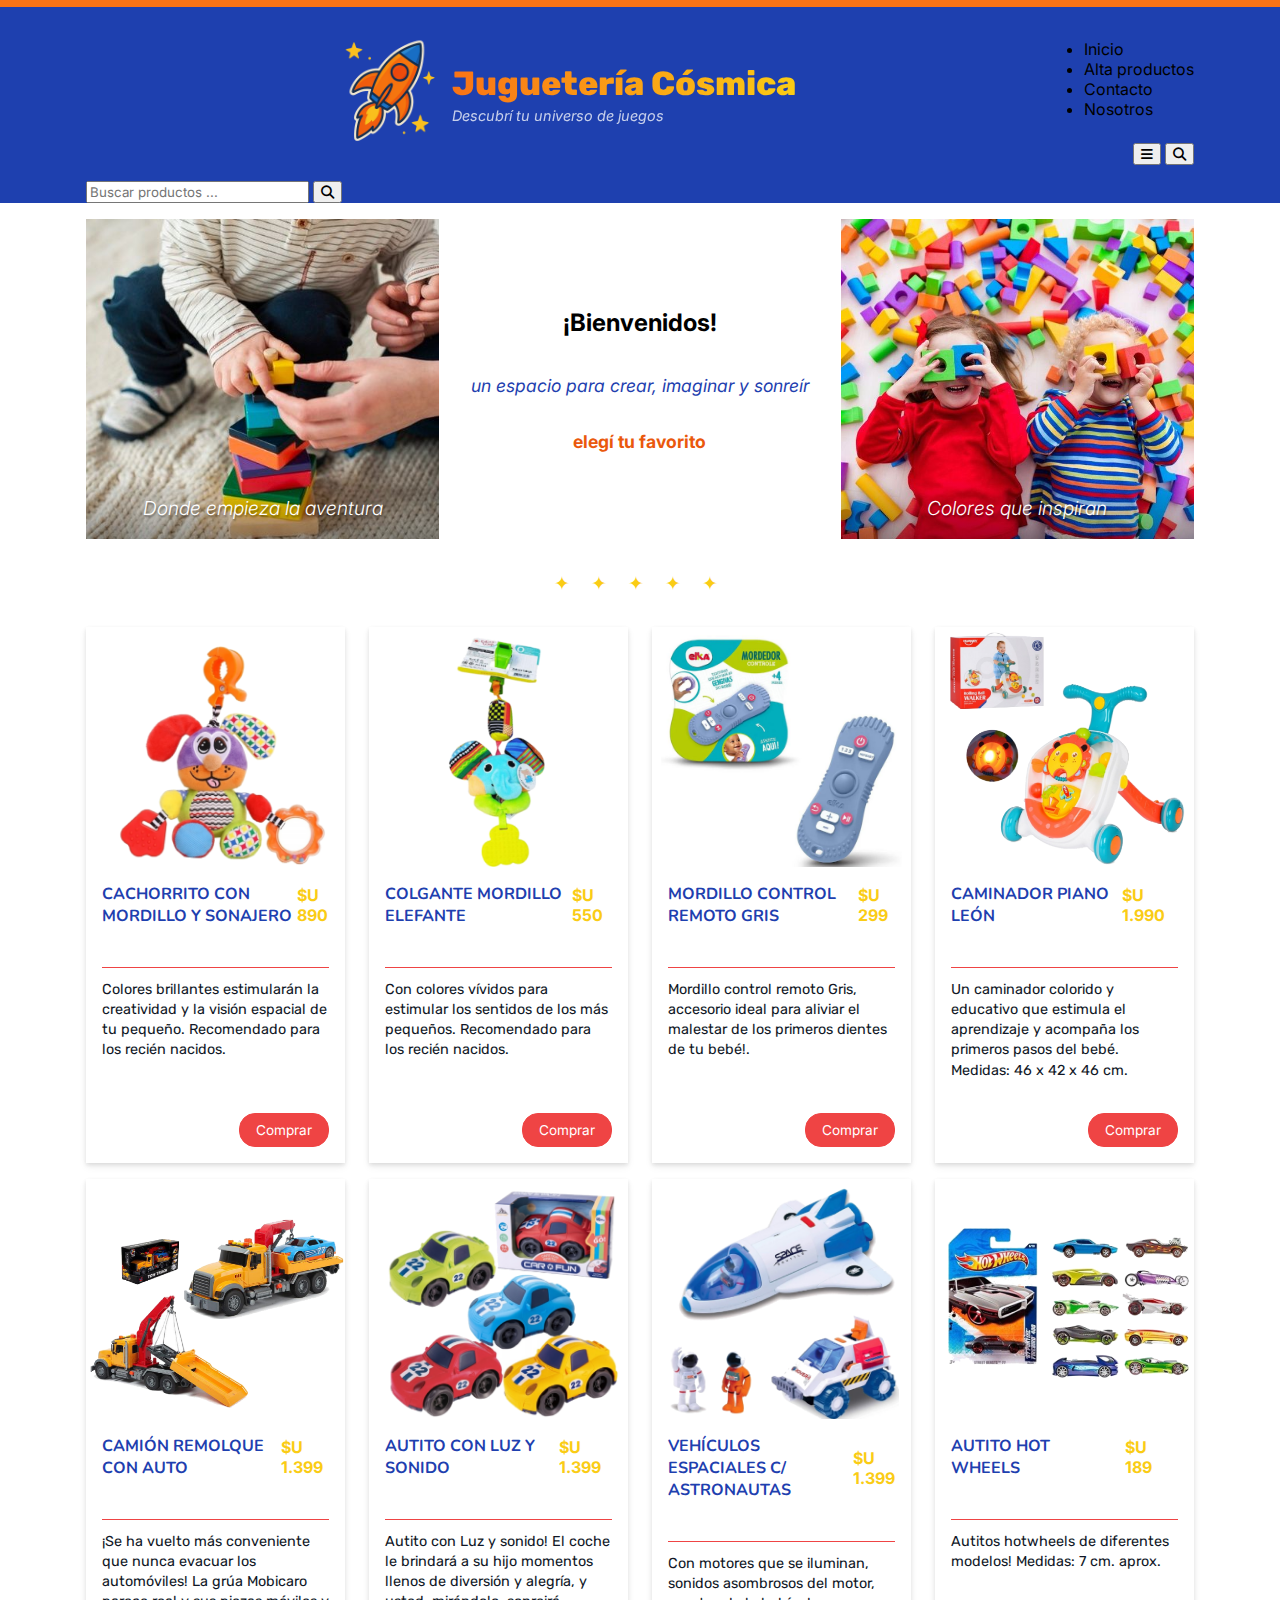
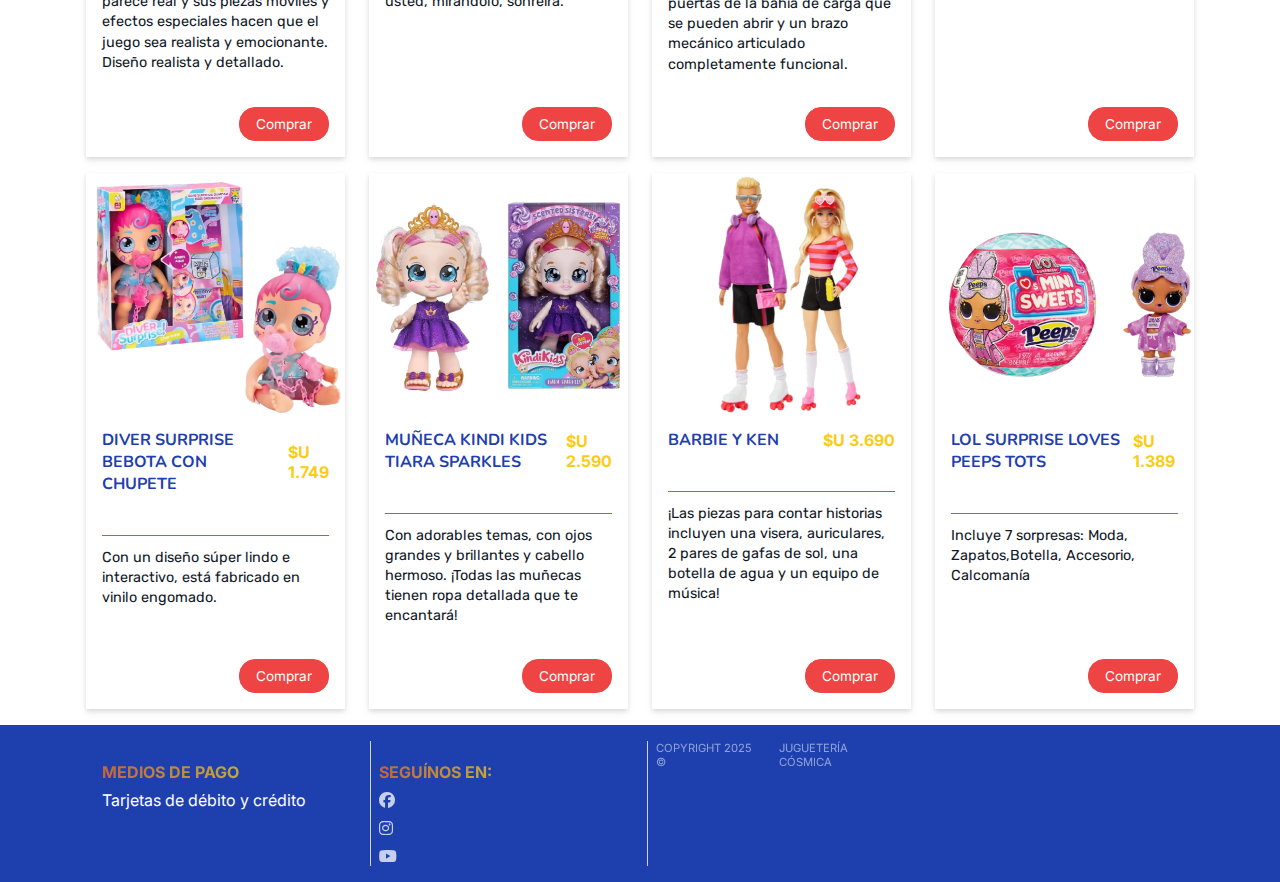
<file: index.html>
<!DOCTYPE html>
<html lang="es">

<head>
    <meta charset="UTF-8">
    <meta name="viewport" content="width=device-width, initial-scale=1.0">
    <title>Juguetería Cósmica</title>
    <link rel="stylesheet" href="./sass/main.css">
    <link rel="stylesheet" href="https://cdnjs.cloudflare.com/ajax/libs/font-awesome/6.7.2/css/all.min.css">
</head>

<body>
    <div class="site-wrapper">

        <header class="header">
            <div class="container header__container">

                <!-- IZQUIERDA: Logo + texto -->
                <div class="header__left">
                    <div class="header__logo">
                        <a href="index.html" class="header__logo-link">
                            <img src="./images/logo.png" alt="Logo Juguetería Cósmica">
                        </a>
                        <div class="header__text">
                            <h1 class="header__title">Juguetería Cósmica</h1>
                            <span class="header__slogan">Descubrí tu universo de juegos</span>
                        </div>
                    </div>
                </div>


                <!-- DERECHA: navbar + menu hamburguesa + lupa -->
                <div class="header__right">
                    <nav class="header__navbar">
                        <ul class="header__navbar-list">
                            <li class="header__navbar-item"><a href="index.html" class="header__navbar-link">Inicio</a>
                            </li>
                            <li class="header__navbar-item"><a href="./pages/upload.html"
                                    class="header__navbar-link">Alta
                                    productos</a>
                            </li>
                            <li class="header__navbar-item"><a href="./pages/contact.html"
                                    class="header__navbar-link">Contacto</a></li>
                            <li class="header__navbar-item"><a href="./pages/about.html"
                                    class="header__navbar-link">Nosotros</a></li>
                        </ul>
                    </nav>
                    <div class="header__actions">
                        <button class="header__icon header__menu" onclick="handleMenu()">
                            <i class="fa-solid fa-bars"></i>
                        </button>
                        <button class="header__icon header__search-button">
                            <i class="fa-solid fa-magnifying-glass"></i>
                        </button>
                    </div>
                </div>
            </div>

            <div class="search container" id="searchWrapper">
                <form class="search__form">
                    <input type="text" class="search__input" placeholder="Buscar productos ...">
                    <button type="submit" class="search__button">
                        <i class="fa-solid fa-magnifying-glass"></i>
                    </button>
                </form>
            </div>
        </header>


        <aside id="mobile_menu" class="menu__container">
            <h2 class="menu__title">Menú</h2>
            <nav class="menu__navigation">
                <ul class="menu__list">
                    <li class="menu__item"><a href="index.html">Inicio</a></li>
                    <li class="menu__item"><a href="./pages/upload.html">Alta productos</a></li>
                    <li class="menu__item"><a href="./pages/contact.html">Contacto</a></li>
                    <li class="menu__item"><a href="./pages/about.html">Nosotros</a></li>
                </ul>
            </nav>
        </aside>

        <main class="main">
            <div class="container main__container">


                <section class="grid mb-8 banner-cards">

                    <!-- Banner - Card izquierda -->
                    <div class="col-12 col-sm-6 col-md-4 banner-card">
                        <div class="banner-card__image">
                            <img src="images/banner-1.jpg" alt="" class="banner-card__img">
                            <div class="banner-card__overlay">
                                <p>Donde empieza la aventura</p>
                            </div>
                        </div>
                    </div>

                    <!-- Banner - Texto central -->
                    <div class="col-12 col-sm-6 col-md-4 banner-card banner-card--center">
                        <h2 class="subtitle">¡Bienvenidos!</h2>
                        <p class="banner-card__intro">Un espacio para crear, imaginar y sonreír</p>
                        <p class="banner-card__select ">Elegí tu favorito</p>
                    </div>

                    <!-- Banner - Imagen derecha -->
                    <div class="col-12 col-sm-6 col-md-4 banner-card banner-card--right hide-below-md ">
                        <div class="banner-card__image">
                            <img src="images/banner-2.jpg" alt="" class="banner-card__img">
                            <div class="banner-card__overlay">
                                <p>Colores que inspiran</p>
                            </div>
                        </div>
                    </div>

                </section>

                <div class="star-line">✦ ✦ ✦ ✦ ✦</div>

                <!-- GRID DE PRODUCTOS -->
                <section class="main__grid grid" aria-label="Listado de productos">
                    <article class="card col-12 col-xs-12 col-sm-6 col-lg-4 col-xl-3">
                        <div class="card__image-container">
                            <img src="./images/primeros-juguetes-1.png" alt="Cachorrito con mordillo y sonajero"
                                class="card__image">
                        </div>

                        <div class="card__content">
                            <div class="card__header">
                                <h3 class="card__title">Cachorrito con mordillo y sonajero</h3>
                                <span class="card__price">$U 890</span>
                            </div>
                            <hr class="card__divider">
                            <p class="card__text">Colores brillantes estimularán la creatividad y la visión espacial de
                                tu pequeño.
                                Recomendado para los recién nacidos.</p>
                        </div>
                        <div class="card__footer">
                            <a href="#" class="btn btn__card">Comprar</a>
                        </div>
                    </article>

                    <article class="card col-12 col-xs-12 col-sm-6 col-lg-4 col-xl-3">
                        <div class="card__image-container">
                            <img src="./images/primeros-juguetes-2.png" alt="colgante mordillo elefante"
                                class="card__image">
                        </div>

                        <div class="card__content">
                            <div class="card__header">
                                <h3 class="card__title">Colgante mordillo Elefante</h3>
                                <span class="card__price">$U 550</span>
                            </div>
                            <hr class="card__divider">
                            <p class="card__text">Con colores vívidos para estimular los sentidos de los más pequeños.
                                Recomendado para los recién nacidos.</p>
                        </div>
                        <div class="card__footer">
                            <a href="#" class="btn btn__card">Comprar</a>
                        </div>
                    </article>


                    <article class="card col-12 col-xs-12 col-sm-6 col-lg-4 col-xl-3">
                        <div class="card__image-container">
                            <img src="./images/primeros-juguetes-3.png" alt="Mordillo control remoto Gris"
                                class="card__image">
                        </div>

                        <div class="card__content">
                            <div class="card__header">
                                <h3 class="card__title">Mordillo control remoto Gris</h3>
                                <span class="card__price">$U 299</span>
                            </div>
                            <hr class="card__divider">
                            <p class="card__text">Mordillo control remoto Gris, accesorio ideal para aliviar el malestar
                                de los primeros dientes de tu bebé!.</p>
                        </div>
                        <div class="card__footer">
                            <a href="#" class="btn btn__card">Comprar</a>
                        </div>
                    </article>

                    <article class="card col-12 col-xs-12 col-sm-6 col-lg-4 col-xl-3">
                        <div class="card__image-container">
                            <img src="./images/primeros-juguetes-4.png" alt="Caminador Piano León" class="card__image">
                        </div>

                        <div class="card__content">
                            <div class="card__header">
                                <h3 class="card__title">Caminador Piano León</h3>
                                <span class="card__price">$U 1.990</span>
                            </div>
                            <hr class="card__divider">
                            <p class="card__text">Un caminador colorido y educativo que estimula el aprendizaje y
                                acompaña los primeros pasos del bebé.
                                Medidas: 46 x 42 x 46 cm.</p>
                        </div>
                        <div class="card__footer">
                            <a href="#" class="btn btn__card">Comprar</a>
                        </div>
                    </article>

                    <article class="card col-12 col-xs-12 col-sm-6 col-lg-4 col-xl-3">
                        <div class="card__image-container">
                            <img src="./images/juguetes-vehiculos-1.png" alt="Camión Remolque con Auto"
                                class="card__image">
                        </div>

                        <div class="card__content">
                            <div class="card__header">
                                <h3 class="card__title">Camión Remolque con Auto</h3>
                                <span class="card__price">$U 1.399</span>
                            </div>
                            <hr class="card__divider">
                            <p class="card__text">¡Se ha vuelto más conveniente que nunca evacuar los automóviles! La
                                grúa Mobicaro parece real y sus piezas móviles y efectos especiales hacen que el juego
                                sea realista y emocionante.
                                Diseño realista y detallado.</p>
                        </div>
                        <div class="card__footer">
                            <a href="#" class="btn btn__card">Comprar</a>
                        </div>
                    </article>

                    <article class="card col-12 col-xs-12 col-sm-6 col-lg-4 col-xl-3">
                        <div class="card__image-container">
                            <img src="./images/juguetes-vehiculos-2.png" alt="Autito con Luz y sonido"
                                class="card__image">
                        </div>

                        <div class="card__content">
                            <div class="card__header">
                                <h3 class="card__title">Autito con Luz y sonido</h3>
                                <span class="card__price">$U 1.399</span>
                            </div>
                            <hr class="card__divider">
                            <p class="card__text">Autito con Luz y sonido! El coche le brindará a su hijo momentos
                                llenos de diversión y alegría, y usted, mirándolo, sonreirá. </p>
                        </div>
                        <div class="card__footer">
                            <a href="#" class="btn btn__card">Comprar</a>
                        </div>
                    </article>

                    <article class="card col-12 col-xs-12 col-sm-6 col-lg-4 col-xl-3">
                        <div class="card__image-container">
                            <img src="./images/juguetes-vehiculos-3.png" alt="Vehículos Espaciales c/ Astronautas"
                                class="card__image">
                        </div>

                        <div class="card__content">
                            <div class="card__header">
                                <h3 class="card__title">Vehículos Espaciales c/ Astronautas</h3>
                                <span class="card__price">$U 1.399</span>
                            </div>
                            <hr class="card__divider">
                            <p class="card__text"> Con motores que se iluminan, sonidos asombrosos del motor, puertas de
                                la bahía de carga que se pueden abrir y un brazo mecánico articulado completamente
                                funcional.</p>
                        </div>
                        <div class="card__footer">
                            <a href="#" class="btn btn__card">Comprar</a>
                        </div>
                    </article>

                    <article class="card col-12 col-xs-12 col-sm-6 col-lg-4 col-xl-3">
                        <div class="card__image-container">
                            <img src="./images/juguetes-vehiculos-4.png" alt="Autito Hot Wheels" class="card__image">
                        </div>

                        <div class="card__content">
                            <div class="card__header">
                                <h3 class="card__title">Autito Hot Wheels</h3>
                                <span class="card__price">$U 189</span>
                            </div>
                            <hr class="card__divider">
                            <p class="card__text"> Autitos hotwheels de diferentes modelos! Medidas: 7 cm. aprox. </p>
                        </div>
                        <div class="card__footer">
                            <a href="#" class="btn btn__card">Comprar</a>
                        </div>
                    </article>

                    <article class="card col-12 col-xs-12 col-sm-6 col-lg-4 col-xl-3">
                        <div class="card__image-container">
                            <img src="./images/juguetes-muñecas-accesorios-1.png"
                                alt="Diver Surprise Bebota con Chupete" class="card__image">
                        </div>

                        <div class="card__content">
                            <div class="card__header">
                                <h3 class="card__title">Diver Surprise Bebota con Chupete</h3>
                                <span class="card__price">$U 1.749</span>
                            </div>
                            <hr class="card__divider">
                            <p class="card__text">Con un diseño súper lindo e interactivo, está fabricado en vinilo
                                engomado. </p>
                        </div>
                        <div class="card__footer">
                            <a href="#" class="btn btn__card">Comprar</a>
                        </div>
                    </article>

                    <article class="card col-12 col-xs-12 col-sm-6 col-lg-4 col-xl-3">
                        <div class="card__image-container">
                            <img src="./images/juguetes-muñecas-accesorios-2.png" alt="Muñeca Kindi Kids Tiara Sparkles"
                                class="card__image">
                        </div>

                        <div class="card__content">
                            <div class="card__header">
                                <h3 class="card__title">Muñeca Kindi Kids Tiara Sparkles</h3>
                                <span class="card__price">$U 2.590</span>
                            </div>
                            <hr class="card__divider">
                            <p class="card__text">Con adorables temas, con ojos grandes y brillantes y cabello hermoso.
                                ¡Todas las muñecas tienen ropa detallada que te encantará! </p>
                        </div>
                        <div class="card__footer">
                            <a href="#" class="btn btn__card">Comprar</a>
                        </div>
                    </article>

                    <article class="card col-12 col-xs-12 col-sm-6 col-lg-4 col-xl-3">
                        <div class="card__image-container">
                            <img src="./images/juguetes-muñecas-accesorios-3.png" alt="Barbie Y Ken"
                                class="card__image">
                        </div>

                        <div class="card__content">
                            <div class="card__header">
                                <h3 class="card__title">Barbie Y Ken</h3>
                                <span class="card__price">$U 3.690</span>
                            </div>
                            <hr class="card__divider">
                            <p class="card__text">
                                ¡Las piezas para contar historias incluyen una visera, auriculares, 2 pares de gafas de
                                sol, una botella de agua y un equipo de música!</p>
                        </div>
                        <div class="card__footer">
                            <a href="#" class="btn btn__card">Comprar</a>
                        </div>
                    </article>

                    <article class="card col-12 col-xs-12 col-sm-6 col-lg-4 col-xl-3">
                        <div class="card__image-container">
                            <img src="./images/juguetes-muñecas-accesorios-4.png" alt="Lol Surprise Loves Peeps Tots"
                                class="card__image">
                        </div>

                        <div class="card__content">
                            <div class="card__header">
                                <h3 class="card__title">Lol Surprise Loves Peeps Tots</h3>
                                <span class="card__price">$U 1.389</span>
                            </div>
                            <hr class="card__divider">
                            <p class="card__text">
                                Incluye 7 sorpresas: Moda, Zapatos,Botella, Accesorio, Calcomanía</p>
                        </div>
                        <div class="card__footer">
                            <a href="#" class="btn btn__card">Comprar</a>
                        </div>
                    </article>


                </section>
            </div>
        </main>


        <footer class="footer">
            <div class="container footer__container">
                <!-- Columna 1 -->
                <div class="footer__col">
                    <div class="footer__content">
                        <h4 class="footer__title">Medios de pago</h4>
                        <span class="footer__text">Tarjetas de débito y crédito</span>
                    </div>
                </div>

                <!-- Columna 2 -->
                <div class="footer__col">
                    <div class="footer__content">
                        <h4 class="footer__title">Seguínos en:</h4>
                        <div class="footer__list">
                            <a href="https://facebook.com" target="_blank" class="footer__icon-link"><i
                                    class="fa-brands fa-facebook"></i></a>
                            <a href="https://instagram.com" target="_blank" class="footer__icon-link"><i
                                    class="fa-brands fa-instagram"></i></a>
                            <a href="https://youtube.com" target="_blank" class="footer__icon-link"><i
                                    class="fa-brands fa-youtube"></i></a>
                        </div>
                    </div>
                </div>

                <!-- Columna 3 -->
                <div class="footer__col">
                    <div class="footer__content">
                        <div class="footer__copyright">
                            <span>Copyright 2025 ©</span>
                            <span>Juguetería Cósmica</span>
                        </div>
                    </div>
                </div>
            </div>

        </footer>

        <script src="./js/index.js" defer></script>

    </div>
</body>

</html>
</file>
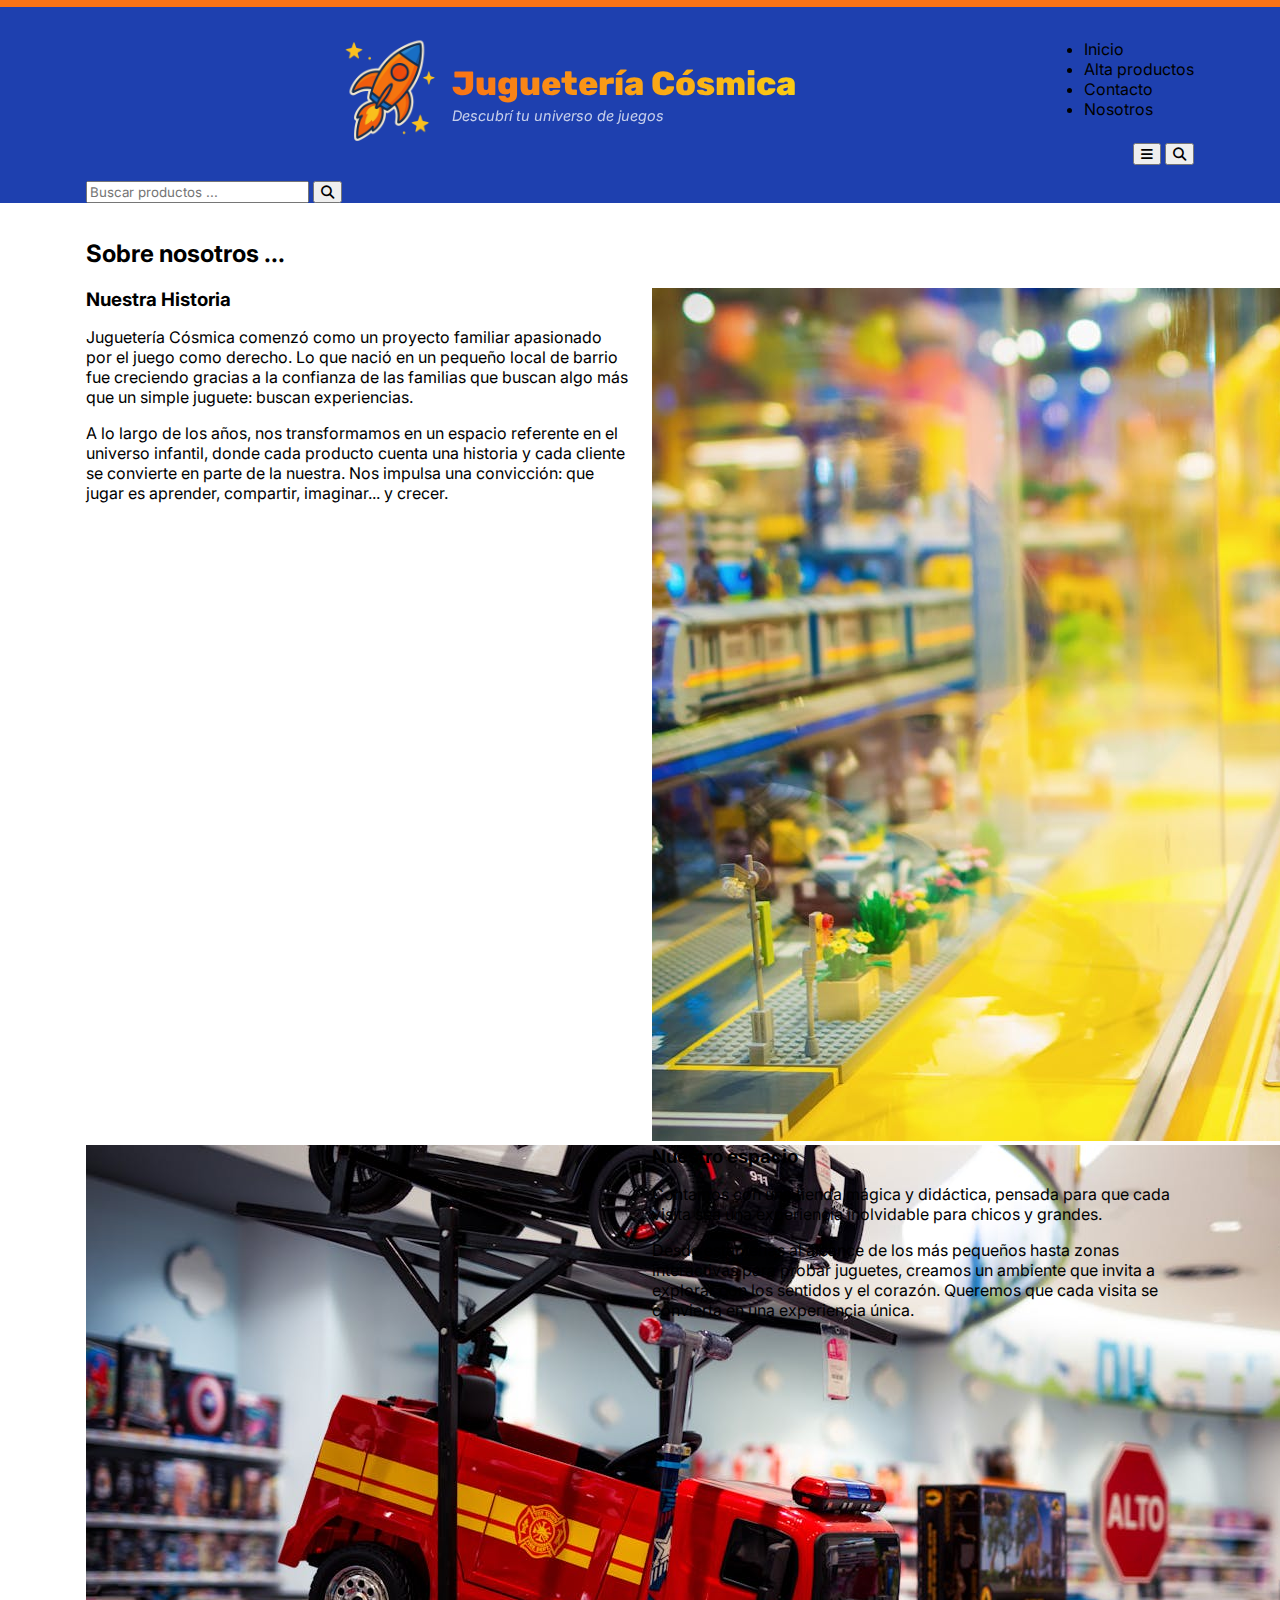
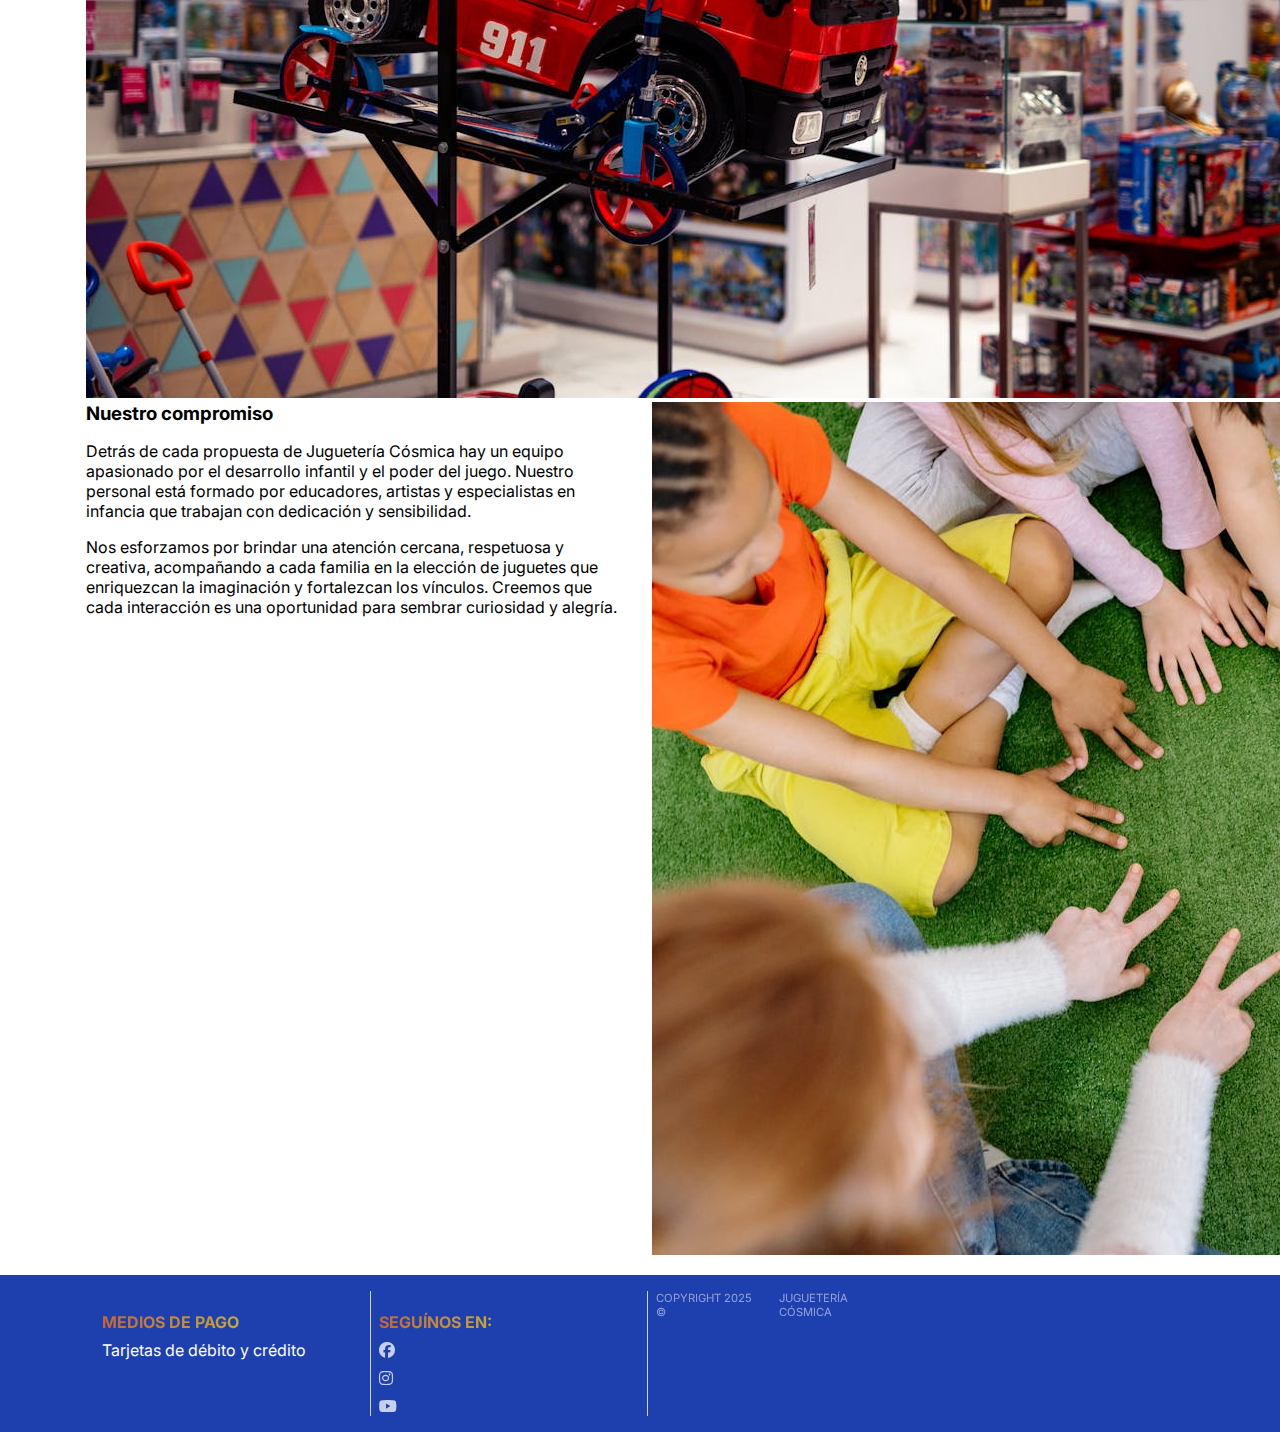
<file: pages/about.html>
<!DOCTYPE html>
<html lang="es">

<head>
    <meta charset="UTF-8">
    <meta name="viewport" content="width=device-width, initial-scale=1.0">
    <title>Juguetería Cósmica - Sobre nosotros</title>
    <link rel="stylesheet" href="../sass/main.css">
    <link rel="stylesheet" href="https://cdnjs.cloudflare.com/ajax/libs/font-awesome/6.7.2/css/all.min.css">
</head>

<body>
    <div class="site-wrapper">

        <header class="header">
            <div class="container header__container">

                <!-- IZQUIERDA: Logo + texto -->
                <div class="header__left">
                    <div class="header__logo">
                        <a href="../index.html" class="header__logo-link">
                            <img src="../images/logo.png" alt="Logo Juguetería Cósmica">
                        </a>
                        <div class="header__text">
                            <h1 class="header__title">Juguetería Cósmica</h1>
                            <span class="header__slogan">Descubrí tu universo de juegos</span>
                        </div>
                    </div>
                </div>


                <!-- DERECHA: navbar + hamburguesa + lupa-->
                <div class="header__right">
                    <nav class="header__navbar">
                        <ul class="header__navbar-list">
                            <li class="header__navbar-item"><a href="../index.html"
                                    class="header__navbar-link">Inicio</a>
                            </li>
                            <li class="header__navbar-item"><a href="./upload.html" class="header__navbar-link">Alta
                                    productos</a>
                            </li>
                            <li class="header__navbar-item"><a href="./contact.html"
                                    class="header__navbar-link">Contacto</a></li>
                            <li class="header__navbar-item"><a href="./about.html"
                                    class="header__navbar-link">Nosotros</a></li>
                        </ul>
                    </nav>
                    <div class="header__actions">
                        <button class="header__icon header__menu" onclick="handleMenu()">
                            <i class="fa-solid fa-bars"></i>
                        </button>
                        <button class="header__icon header__search-button">
                            <i class="fa-solid fa-magnifying-glass"></i>
                        </button>
                    </div>
                </div>
            </div>

            <div class="search container" id="searchWrapper">
                <form class="search__form">
                    <input type="text" class="search__input" placeholder="Buscar productos ...">
                    <button type="submit" class="search__button">
                        <i class="fa-solid fa-magnifying-glass"></i>
                    </button>
                </form>
            </div>
        </header>

        <aside id="mobile_menu" class="menu__container">
            <h2 class="menu__title">Menú</h2>
            <nav class="menu__navigation">
                <ul class="menu__list">
                    <li class="menu__item"><a href="../index.html">Inicio</a></li>
                    <li class="menu__item"><a href="./upload.html">Alta productos</a></li>
                    <li class="menu__item"><a href="./contact.html">Contacto</a></li>
                    <li class="menu__item"><a href="./about.html">Nosotros</a></li>
                </ul>
            </nav>
        </aside>

        <main class="main">
            <div class="container">
                <section class="about">
                    <h2 class="subtitle">Sobre nosotros ...</h2>

                    <!-- Fila 1 -->
                    <div class="grid">
                        <div class="col-12 col-md-6 about__item">
                            <h3 class="title-section">Nuestra Historia</h3>
                            <p class="about__text">
                                Juguetería Cósmica comenzó como un proyecto familiar apasionado por el juego como
                                derecho. Lo que nació en un pequeño local de barrio fue creciendo gracias
                                a la confianza de las familias que buscan algo más que un simple juguete: buscan
                                experiencias.
                            </p>
                            <p class="about__text">
                                A lo largo de los años, nos transformamos en un espacio referente en el universo
                                infantil, donde cada producto cuenta una historia y cada cliente se convierte en parte
                                de la nuestra. Nos impulsa una convicción: que jugar es aprender, compartir, imaginar...
                                y crecer.
                            </p>
                        </div>
                        <div class="col-12 col-md-6 about__item">
                            <img src="../images/about-historia.jpg" alt="Niños jugando" class="about__image">
                        </div>
                    </div>

                    <!-- Fila 2 -->
                    <div class="grid">
                        <div class="col-12 col-md-6 about__item">
                            <img src="../images/about-espacio.jpg" alt="Interior de la tienda" class="about__image">
                        </div>
                        <div class="col-12 col-md-6 about__item">
                            <h3 class="title-section">Nuestro espacio</h3>
                            <p class="about__text">
                                Contamos con una tienda mágica y didáctica, pensada para que cada visita sea una
                                experiencia inolvidable para chicos y grandes.
                            </p>
                            <p class="about__text">
                                Desde estanterías al alcance de los más pequeños hasta zonas interactivas para probar
                                juguetes, creamos un ambiente que invita a explorar con los sentidos y el corazón.
                                Queremos que cada visita se convierta en una experiencia única.
                            </p>
                        </div>
                    </div>

                    <!-- Fila 3 -->
                    <div class="grid">
                        <div class="col-12 col-md-6 about__item">
                            <h3 class="title-section">Nuestro compromiso</h3>
                            <p class="about__text">
                                Detrás de cada propuesta de Juguetería Cósmica hay un equipo apasionado por el
                                desarrollo infantil y el poder del juego. Nuestro personal está formado por educadores,
                                artistas y especialistas en infancia que trabajan con dedicación y sensibilidad.
                            </p>
                            <p class="about__text">
                                Nos esforzamos por brindar una atención cercana, respetuosa y creativa, acompañando a
                                cada familia en la elección de juguetes que enriquezcan la imaginación y fortalezcan los
                                vínculos. Creemos que cada interacción es una oportunidad para sembrar curiosidad y
                                alegría.
                            </p>
                        </div>
                        <div class="col-12 col-md-6 about__item">
                            <img src="../images/about-compromiso.jpg" alt="Compromiso con los valores"
                                class="about__image">
                        </div>
                    </div>

                </section>

            </div>
        </main>

        <footer class="footer">
            <div class="container footer__container">
                <!-- Columna 1 -->
                <div class="footer__col">
                    <div class="footer__content">
                        <h4 class="footer__title">Medios de pago</h4>
                        <span class="footer__text">Tarjetas de débito y crédito</span>
                    </div>
                </div>

                <!-- Columna 2 -->
                <div class="footer__col">
                    <div class="footer__content">
                        <h4 class="footer__title">Seguínos en:</h4>
                        <div class="footer__list">
                            <a href="https://facebook.com" target="_blank" class="footer__icon-link"><i
                                    class="fa-brands fa-facebook"></i></a>
                            <a href="https://instagram.com" target="_blank" class="footer__icon-link"><i
                                    class="fa-brands fa-instagram"></i></a>
                            <a href="https://youtube.com" target="_blank" class="footer__icon-link"><i
                                    class="fa-brands fa-youtube"></i></a>
                        </div>
                    </div>
                </div>

                <!-- Columna 3 -->
                <div class="footer__col">
                    <div class="footer__content">
                        <div class="footer__copyright">
                            <span>Copyright 2025 ©</span>
                            <span>Juguetería Cósmica</span>
                        </div>
                    </div>
                </div>
            </div>

        </footer>

    </div>

    <script src="../js/index.js"></script>
    <script src="../js/contact.js"></script>
</body>

</html>
</file>
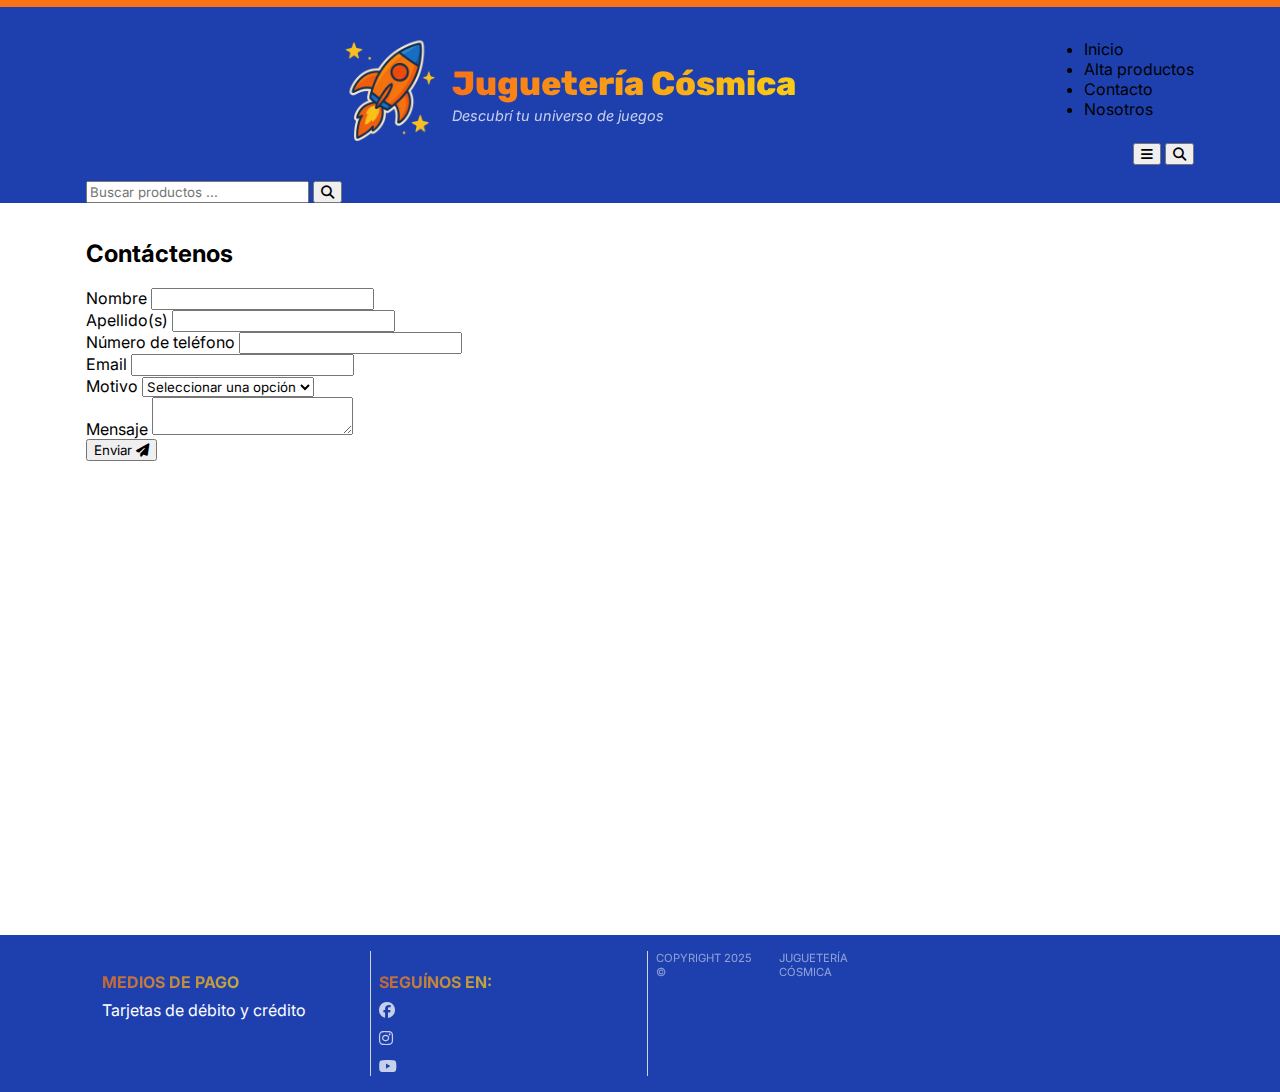
<file: pages/contact.html>
<!DOCTYPE html>
<html lang="es">

<head>
    <meta charset="UTF-8">
    <meta name="viewport" content="width=device-width, initial-scale=1.0">
    <title>Juguetería Cósmica - Contáctenos</title>
    <link rel="stylesheet" href="../sass/main.css">
    <link rel="stylesheet" href="https://cdnjs.cloudflare.com/ajax/libs/font-awesome/6.7.2/css/all.min.css">
</head>

<body>
    <div class="site-wrapper">

        <header class="header">
            <div class="container header__container">

                <!-- IZQUIERDA: Logo + texto -->
                <div class="header__left">
                    <div class="header__logo">
                        <a href="../index.html" class="header__logo-link">
                            <img src="../images/logo.png" alt="Logo Juguetería Cósmica" />
                        </a>
                        <div class="header__text">
                            <h1 class="header__title">Juguetería Cósmica</h1>
                            <span class="header__slogan">Descubrí tu universo de juegos</span>
                        </div>
                    </div>
                </div>


                <!-- DERECHA: navbar + hamburguesa + lupa-->
                <div class="header__right">
                    <nav class="header__navbar">
                        <ul class="header__navbar-list">
                            <li class="header__navbar-item"><a href="../index.html"
                                    class="header__navbar-link">Inicio</a>
                            </li>
                            <li class="header__navbar-item"><a href="./upload.html" class="header__navbar-link">Alta
                                    productos</a>
                            <li class="header__navbar-item"><a href="./contact.html"
                                    class="header__navbar-link">Contacto</a></li>
                            </li>
                            <li class="header__navbar-item"><a href="./about.html"
                                    class="header__navbar-link">Nosotros</a></li>
                        </ul>
                    </nav>
                    <div class="header__actions">
                        <button class="header__icon header__menu" onclick="handleMenu()">
                            <i class="fa-solid fa-bars"></i>
                        </button>
                        <button class="header__icon header__search-button">
                            <i class="fa-solid fa-magnifying-glass"></i>
                        </button>
                    </div>
                </div>
            </div>

            <div class="search container" id="searchWrapper">
                <form class="search__form">
                    <input type="text" class="search__input" placeholder="Buscar productos ..." />
                    <button type="submit" class="search__button">
                        <i class="fa-solid fa-magnifying-glass"></i>
                    </button>
                </form>
            </div>
        </header>


        <aside id="mobile_menu" class="menu__container">
            <h2 class="menu__title">Menú</h2>
            <nav class="menu__navigation">
                <ul class="menu__list">
                    <li class="menu__item"><a href="../index.html">Inicio</a></li>
                    <li class="menu__item"><a href="./upload.html">Alta productos</a></li>
                    <li class="menu__item"><a href="./contact.html">Contacto</a></li>
                    <li class="menu__item"><a href="./about.html">Nosotros</a></li>
                </ul>
            </nav>
        </aside>

        <main class="main contact">
            <div class="container">

                <div class="contact__wrapper">
                    <h2 class="title-form">Contáctenos</h2>

                    <form class="form" id="contact-form">

                        <div class="form__group">
                            <label class="form__label is-required" for="name" >Nombre</label>
                            <span id="name-error" class="form__error"></span>
                            <input class="form__input" type="text" name="name" id="name">
                        </div>

                        <div class="form__group">
                            <label class="form__label is-required" for="surname">Apellido(s)</label>
                            <span id="surname-error" class="form__error"></span>
                            <input class="form__input" type="text" name="surname" id="surname">
                        </div>

                        <div class="form__group">
                            <label class="form__label is-required" for="telephone">Número de teléfono</label>
                            <span id="telephone-error" class="form__error"></span>
                            <input class="form__input" type="text" name="telephone" id="telephone">
                        </div>

                        <div class="form__group">
                            <label class="form__label is-required" for="email">Email</label>
                            <span id="email-error" class="form__error"></span>
                            <input class="form__input" type="email" name="email" id="email">
                        </div>

                        <div class="form__group">
                            <label class="form__label is-required" for="reason">Motivo</label>
                            <span id="reason-error" class="form__error"></span>
                            <select class="form__input" name="reason" id="reason">
                                <option value="">Seleccionar una opción</option>
                                <option value="compras-web">Compras Web</option>
                                <option value="reclamo-producto">Reclamos de productos</option>
                                <option value="otro">Otros Motivos</option>
                            </select>
                        </div>

                        <div class="form__group">
                            <label class="form__label is-required" for="body">Mensaje</label>
                            <span id="body-error" class="form__error"></span>
                            <textarea class="form__input" name="body" id="body"></textarea>
                        </div>

                        <button type="submit" class="form__submit">
                            Enviar
                            <i class="fa-solid fa-paper-plane"></i>
                        </button>
                    </form>
                </div>

            </div>
        </main>


        <footer class="footer">
            <div class="container footer__container">
                <!-- Columna 1 -->
                <div class="footer__col">
                    <div class="footer__content">
                        <h4 class="footer__title">Medios de pago</h4>
                        <span class="footer__text">Tarjetas de débito y crédito</span>
                    </div>
                </div>

                <!-- Columna 2 -->
                <div class="footer__col">
                    <div class="footer__content">
                        <h4 class="footer__title">Seguínos en:</h4>
                        <div class="footer__list">
                            <a href="https://facebook.com" target="_blank" class="footer__icon-link"><i
                                    class="fa-brands fa-facebook"></i></a>
                            <a href="https://instagram.com" target="_blank" class="footer__icon-link"><i
                                    class="fa-brands fa-instagram"></i></a>
                            <a href="https://youtube.com" target="_blank" class="footer__icon-link"><i
                                    class="fa-brands fa-youtube"></i></a>
                        </div>
                    </div>
                </div>

                <!-- Columna 3 -->
                <div class="footer__col">
                    <div class="footer__content">
                        <div class="footer__copyright">
                            <span>Copyright 2025 ©</span>
                            <span>Juguetería Cósmica</span>
                        </div>
                    </div>
                </div>
            </div>

        </footer>

    </div>


    <script src="../js/index.js"></script>
    <script src="../js/contact.js"></script>
</body>

</html>
</file>
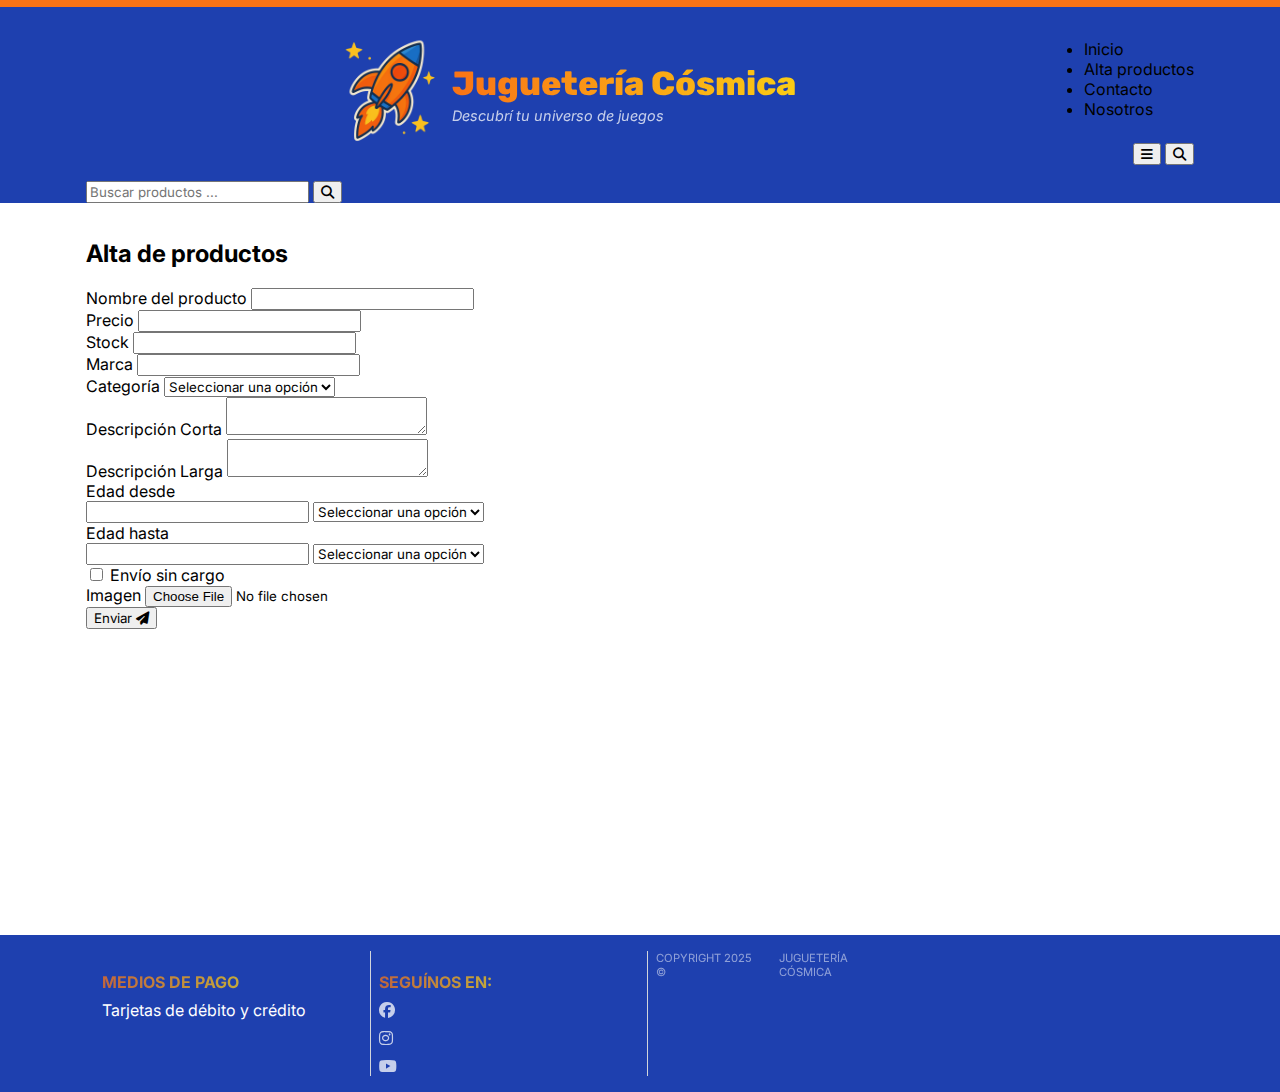
<file: pages/upload.html>
<!DOCTYPE html>
<html lang="es">

<head>
    <meta charset="UTF-8">
    <meta name="viewport" content="width=device-width, initial-scale=1.0">
    <title>Juguetería Cósmica - Alta</title>
    <link rel="stylesheet" href="../sass/main.css">
    <link rel="stylesheet" href="https://cdnjs.cloudflare.com/ajax/libs/font-awesome/6.7.2/css/all.min.css">


</head>

<body>
    <div class="site-wrapper">

        <header class="header">
            <div class="container header__container">

                <!-- IZQUIERDA: Logo + texto -->
                <div class="header__left">
                    <div class="header__logo">
                        <a href="../index.html" class="header__logo-link">
                            <img src="../images/logo.png" alt="Logo Juguetería Cósmica" />
                        </a>
                        <div class="header__text">
                            <h1 class="header__title">Juguetería Cósmica</h1>
                            <span class="header__slogan">Descubrí tu universo de juegos</span>
                        </div>
                    </div>
                </div>


                <!-- DERECHA: navbar + hamburguesa + lupa-->
                <div class="header__right">
                    <nav class="header__navbar">
                        <ul class="header__navbar-list">
                            <li class="header__navbar-item"><a href="../index.html"
                                    class="header__navbar-link">Inicio</a>
                            </li>
                            <li class="header__navbar-item"><a href="./upload.html" class="header__navbar-link">Alta
                                    productos</a>
                            <li class="header__navbar-item"><a href="./contact.html"
                                    class="header__navbar-link">Contacto</a></li>
                            </li>
                            <li class="header__navbar-item"><a href="./about.html"
                                    class="header__navbar-link">Nosotros</a></li>
                        </ul>
                    </nav>
                    <div class="header__actions">
                        <button class="header__icon header__menu" onclick="handleMenu()">
                            <i class="fa-solid fa-bars"></i>
                        </button>
                        <button class="header__icon header__search-button">
                            <i class="fa-solid fa-magnifying-glass"></i>
                        </button>
                    </div>
                </div>
            </div>

            <div class="search container" id="searchWrapper">
                <form class="search__form">
                    <input type="text" class="search__input" placeholder="Buscar productos ..." />
                    <button type="submit" class="search__button">
                        <i class="fa-solid fa-magnifying-glass"></i>
                    </button>
                </form>
            </div>
        </header>

        <aside id="mobile_menu" class="menu__container">
            <h2 class="menu__title">Menú</h2>
            <nav class="menu__navigation">
                <ul class="menu__list">
                    <li class="menu__item"><a href="../index.html">Inicio</a></li>
                    <li class="menu__item"><a href="./upload.html">Alta productos</a></li>
                    <li class="menu__item"><a href="./contact.html">Contacto</a></li>
                    <li class="menu__item"><a href="./about.html">Nosotros</a></li>
                </ul>
            </nav>
        </aside>


        <main class="main contact">
            <div class="container">

                <div class="contact__wrapper">
                    <h2 class="title-form">Alta de productos</h2>

                    <form class="form" id="upload-form">

                        <!-- Nombre del producto -->
                        <div class="form__group">
                            <label class="form__label" for="name" aria-required="true">Nombre del producto</label>
                            <span id="name-error" class="form__error"></span>
                            <input class="form__input" type="text" name="name" id="name">
                        </div>

                        <!-- Precio -->
                        <div class="form__group">
                            <label class="form__label" for="price" aria-required="true">Precio</label>
                            <span id="price-error" class="form__error"></span>
                            <input class="form__input" type="number" name="price" id="price">
                        </div>

                        <!-- Stock -->
                        <div class="form__group">
                            <label class="form__label" for="stock" aria-required="true">Stock</label>
                            <span id="stock-error" class="form__error"></span>
                            <input class="form__input" type="number" name="stock" id="stock">
                        </div>

                        <!-- Marca -->
                        <div class="form__group">
                            <label class="form__label" for="brand" aria-required="true">Marca</label>
                            <span id="brand-error" class="form__error"></span>
                            <input class="form__input" type="text" name="brand" id="brand">
                        </div>

                        <!-- Categoría -->
                        <div class="form__group">
                            <label class="form__label" for="category" aria-required="true">Categoría</label>
                            <span id="category-error" class="form__error"></span>
                            <select class="form__input" name="category" id="category">
                                <option value="">Seleccionar una opción</option>
                                <option value="primeros-juguetes">Primeros Juguetes</option>
                                <option value="vehiculos">Vehiculos</option>
                                <option value="muñecas- accesorios">Muñecas - Accesorios</option>
                            </select>
                        </div>

                        <!-- Descripción Corta -->
                        <div class="form__group">
                            <label class="form__label" for="short_description" aria-required="true">Descripción
                                Corta</label>
                            <span id="short_description-error" class="form__error"></span>
                            <textarea class="form__input" name="short_description" id="short_description"></textarea>
                        </div>

                        <!-- Descripción Larga -->
                        <div class="form__group">
                            <label class="form__label" for="large_description">Descripción Larga</label>
                            <span id="large_description-error" class="form__error"></span>
                            <textarea class="form__input" name="large_description" id="large_description"></textarea>
                        </div>

                        <!-- Edad desde -->
                        <div class="form__group">
                            <label class="form__label" for="age_from-value" aria-required="true">Edad desde</label>
                            <span id="age_from-value-error" class="form__error"></span>
                            <div class="form__inline-group">
                                <input class="form__input" type="number" name="age_from-value" id="age_from-value"
                                    min="0">
                                <select class="form__input" name="age_from-unit" id="age_from-unit">
                                    <option value="">Seleccionar una opción</option>
                                    <option value="meses">meses</option>
                                    <option value="años">años</option>
                                </select>
                            </div>
                        </div>

                        <!-- Edad hasta -->
                        <div class="form__group">
                            <label class="form__label" for="age_to-value" aria-required="true">Edad hasta</label>
                            <span id="age_to-value-error" class="form__error"></span>
                            <div class="form__inline-group">
                                <input class="form__input form__input--small" type="number" name="age_to-value"
                                    id="age_to-value" min="0">
                                <select class="form__input" name="age_to-unit" id="age_to-unit">
                                    <option value="">Seleccionar una opción</option>
                                    <option value="meses">meses</option>
                                    <option value="años">años</option>
                                </select>
                            </div>
                        </div>

                        <!-- Envío sin cargo -->
                        <div class="form__group">
                            <label class="form__checkbox-wrapper">
                                <input class="form__checkbox" type="checkbox" name="free_delivery" id="free_delivery">
                                <span>Envío sin cargo</span>
                            </label>
                            <span id="free_delivery-error" class="form__error"></span>
                        </div>

                        <!-- Imagen -->
                        <div class="form__group">
                            <label class="form__label" for="image" aria-required="true">Imagen</label>
                            <span id="image-error" class="form__error"></span>
                            <input class="form__input" type="file" name="image" id="image" />
                        </div>

                        <!-- Enviar -->
                        <button type="submit" class="form__submit">
                            Enviar
                            <i class="fa-solid fa-paper-plane"></i>
                        </button>
                    </form>
                </div>

            </div>
        </main>

        <footer class="footer">
            <div class="container footer__container">

                <!-- Columna 1 -->
                <section class="footer__col">
                    <div class="footer__content">
                        <h4 class="footer__title">Medios de pago</h4>
                        <span class="footer__text">Tarjetas de débito y crédito</span>
                    </div>
                </section>

                <!-- Columna 2 -->
                <section class="footer__col">
                    <div class="footer__content">
                        <h4 class="footer__title">Seguínos en:</h4>
                        <div class="footer__list">
                            <a href="https://facebook.com" target="_blank" class="footer__icon-link"><i
                                    class="fa-brands fa-facebook"></i></a>
                            <a href="https://instagram.com" target="_blank" class="footer__icon-link"><i
                                    class="fa-brands fa-instagram"></i></a>
                            <a href="https://youtube.com" target="_blank" class="footer__icon-link"><i
                                    class="fa-brands fa-youtube"></i></a>
                        </div>
                    </div>
                </section>

                <!-- Columna 3 -->
                <section class="footer__col">
                    <div class="footer__content">
                        <div class="footer__copyright">
                            <span>Copyright 2025 ©</span>
                            <span>Juguetería Cósmica</span>
                        </div>
                    </div>
                </section>
            </div>

        </footer>

    </div>

    <script src="../js/index.js" defer></script>
    <script src="../js/upload.js" defer></script>

</body>

</html>
</file>
<file: sass/main.css>
@import url("https://fonts.googleapis.com/css2?family=Inter:ital,opsz,wght@0,14..32,100..900;1,14..32,100..900&display=swap");
@import url("https://fonts.googleapis.com/css2?family=Nunito:ital,wght@0,200..1000;1,200..1000&display=swap");
@import url("https://fonts.googleapis.com/css2?family=Rubik:ital,wght@0,300..900;1,300..900&display=swap");
.m-0 {
  margin: 0rem;
}

.m-1 {
  margin: 0.25rem;
}

.m-2 {
  margin: 0.5rem;
}

.m-3 {
  margin: 0.75rem;
}

.m-4 {
  margin: 1rem;
}

.m-5 {
  margin: 1.25rem;
}

.m-6 {
  margin: 1.5rem;
}

.m-7 {
  margin: 1.75rem;
}

.m-8 {
  margin: 2rem;
}

.m-9 {
  margin: 2.25rem;
}

.m-10 {
  margin: 2.5rem;
}

.m-11 {
  margin: 2.75rem;
}

.m-12 {
  margin: 3rem;
}

.mt-0 {
  margin-top: 0rem;
}

.mt-1 {
  margin-top: 0.25rem;
}

.mt-2 {
  margin-top: 0.5rem;
}

.mt-3 {
  margin-top: 0.75rem;
}

.mt-4 {
  margin-top: 1rem;
}

.mt-5 {
  margin-top: 1.25rem;
}

.mt-6 {
  margin-top: 1.5rem;
}

.mt-7 {
  margin-top: 1.75rem;
}

.mt-8 {
  margin-top: 2rem;
}

.mt-9 {
  margin-top: 2.25rem;
}

.mt-10 {
  margin-top: 2.5rem;
}

.mt-11 {
  margin-top: 2.75rem;
}

.mt-12 {
  margin-top: 3rem;
}

.mb-0 {
  margin-bottom: 0rem;
}

.mb-1 {
  margin-bottom: 0.25rem;
}

.mb-2 {
  margin-bottom: 0.5rem;
}

.mb-3 {
  margin-bottom: 0.75rem;
}

.mb-4 {
  margin-bottom: 1rem;
}

.mb-5 {
  margin-bottom: 1.25rem;
}

.mb-6 {
  margin-bottom: 1.5rem;
}

.mb-7 {
  margin-bottom: 1.75rem;
}

.mb-8 {
  margin-bottom: 2rem;
}

.mb-9 {
  margin-bottom: 2.25rem;
}

.mb-10 {
  margin-bottom: 2.5rem;
}

.mb-11 {
  margin-bottom: 2.75rem;
}

.mb-12 {
  margin-bottom: 3rem;
}

.ml-0 {
  margin-left: 0rem;
}

.ml-1 {
  margin-left: 0.25rem;
}

.ml-2 {
  margin-left: 0.5rem;
}

.ml-3 {
  margin-left: 0.75rem;
}

.ml-4 {
  margin-left: 1rem;
}

.ml-5 {
  margin-left: 1.25rem;
}

.ml-6 {
  margin-left: 1.5rem;
}

.ml-7 {
  margin-left: 1.75rem;
}

.ml-8 {
  margin-left: 2rem;
}

.ml-9 {
  margin-left: 2.25rem;
}

.ml-10 {
  margin-left: 2.5rem;
}

.ml-11 {
  margin-left: 2.75rem;
}

.ml-12 {
  margin-left: 3rem;
}

.mr-0 {
  margin-right: 0rem;
}

.mr-1 {
  margin-right: 0.25rem;
}

.mr-2 {
  margin-right: 0.5rem;
}

.mr-3 {
  margin-right: 0.75rem;
}

.mr-4 {
  margin-right: 1rem;
}

.mr-5 {
  margin-right: 1.25rem;
}

.mr-6 {
  margin-right: 1.5rem;
}

.mr-7 {
  margin-right: 1.75rem;
}

.mr-8 {
  margin-right: 2rem;
}

.mr-9 {
  margin-right: 2.25rem;
}

.mr-10 {
  margin-right: 2.5rem;
}

.mr-11 {
  margin-right: 2.75rem;
}

.mr-12 {
  margin-right: 3rem;
}

.p-0 {
  padding: 0rem;
}

.p-1 {
  padding: 0.25rem;
}

.p-2 {
  padding: 0.5rem;
}

.p-3 {
  padding: 0.75rem;
}

.p-4 {
  padding: 1rem;
}

.p-5 {
  padding: 1.25rem;
}

.p-6 {
  padding: 1.5rem;
}

.p-7 {
  padding: 1.75rem;
}

.p-8 {
  padding: 2rem;
}

.p-9 {
  padding: 2.25rem;
}

.p-10 {
  padding: 2.5rem;
}

.p-11 {
  padding: 2.75rem;
}

.p-12 {
  padding: 3rem;
}

.pt-0 {
  padding-top: 0rem;
}

.pt-1 {
  padding-top: 0.25rem;
}

.pt-2 {
  padding-top: 0.5rem;
}

.pt-3 {
  padding-top: 0.75rem;
}

.pt-4 {
  padding-top: 1rem;
}

.pt-5 {
  padding-top: 1.25rem;
}

.pt-6 {
  padding-top: 1.5rem;
}

.pt-7 {
  padding-top: 1.75rem;
}

.pt-8 {
  padding-top: 2rem;
}

.pt-9 {
  padding-top: 2.25rem;
}

.pt-10 {
  padding-top: 2.5rem;
}

.pt-11 {
  padding-top: 2.75rem;
}

.pt-12 {
  padding-top: 3rem;
}

.pb-0 {
  padding-bottom: 0rem;
}

.pb-1 {
  padding-bottom: 0.25rem;
}

.pb-2 {
  padding-bottom: 0.5rem;
}

.pb-3 {
  padding-bottom: 0.75rem;
}

.pb-4 {
  padding-bottom: 1rem;
}

.pb-5 {
  padding-bottom: 1.25rem;
}

.pb-6 {
  padding-bottom: 1.5rem;
}

.pb-7 {
  padding-bottom: 1.75rem;
}

.pb-8 {
  padding-bottom: 2rem;
}

.pb-9 {
  padding-bottom: 2.25rem;
}

.pb-10 {
  padding-bottom: 2.5rem;
}

.pb-11 {
  padding-bottom: 2.75rem;
}

.pb-12 {
  padding-bottom: 3rem;
}

.pl-0 {
  padding-left: 0rem;
}

.pl-1 {
  padding-left: 0.25rem;
}

.pl-2 {
  padding-left: 0.5rem;
}

.pl-3 {
  padding-left: 0.75rem;
}

.pl-4 {
  padding-left: 1rem;
}

.pl-5 {
  padding-left: 1.25rem;
}

.pl-6 {
  padding-left: 1.5rem;
}

.pl-7 {
  padding-left: 1.75rem;
}

.pl-8 {
  padding-left: 2rem;
}

.pl-9 {
  padding-left: 2.25rem;
}

.pl-10 {
  padding-left: 2.5rem;
}

.pl-11 {
  padding-left: 2.75rem;
}

.pl-12 {
  padding-left: 3rem;
}

.pr-0 {
  padding-right: 0rem;
}

.pr-1 {
  padding-right: 0.25rem;
}

.pr-2 {
  padding-right: 0.5rem;
}

.pr-3 {
  padding-right: 0.75rem;
}

.pr-4 {
  padding-right: 1rem;
}

.pr-5 {
  padding-right: 1.25rem;
}

.pr-6 {
  padding-right: 1.5rem;
}

.pr-7 {
  padding-right: 1.75rem;
}

.pr-8 {
  padding-right: 2rem;
}

.pr-9 {
  padding-right: 2.25rem;
}

.pr-10 {
  padding-right: 2.5rem;
}

.pr-11 {
  padding-right: 2.75rem;
}

.pr-12 {
  padding-right: 3rem;
}

@media screen and (max-width: calc(0 - 1px)) {
  .hide-below-xs {
    display: none !important;
  }
}

@media screen and (max-width: calc(576px - 1px)) {
  .hide-below-sm {
    display: none !important;
  }
}

@media screen and (max-width: calc(768px - 1px)) {
  .hide-below-md {
    display: none !important;
  }
}

@media screen and (max-width: calc(992px - 1px)) {
  .hide-below-lg {
    display: none !important;
  }
}

@media screen and (max-width: calc(1200px - 1px)) {
  .hide-below-xl {
    display: none !important;
  }
}

@media screen and (max-width: calc(1400px - 1px)) {
  .hide-below-xxl {
    display: none !important;
  }
}

body {
  background-color: #FFFFFF;
  margin: 0;
}

html, body {
  overflow-x: hidden;
}

*, *::before, *::after {
  box-sizing: border-box;
}

main {
  min-height: calc(100vh - (6.5rem + 64px));
}

a {
  color: unset;
  text-decoration: none;
}

h1, h3 {
  margin: 0;
}

/*
DEBUG: Activar para visualizar los limites de todos los elementos

* {
  outline: 1px solid red;
}
*/
* {
  font-family: "Inter", sans-serif;
}

.container, .main__container {
  margin: 0 auto;
  padding-left: 1rem;
  padding-right: 1rem;
  width: 100%;
  box-sizing: border-box;
}
@media (min-width: 0) {
  .container, .main__container {
    max-width: 360px;
  }
}
@media (min-width: 576px) {
  .container, .main__container {
    max-width: 540px;
  }
}
@media (min-width: 768px) {
  .container, .main__container {
    max-width: 720px;
  }
}
@media (min-width: 992px) {
  .container, .main__container {
    max-width: 960px;
  }
}
@media (min-width: 1200px) {
  .container, .main__container {
    max-width: 1140px;
  }
}
@media (min-width: 1400px) {
  .container, .main__container {
    max-width: 1320px;
  }
}

.header {
  background-color: #1E40AF;
  border-top: 7px solid #F97316;
  width: 100%;
  z-index: 2;
  top: 0;
  position: relative;
}
.header__container {
  display: flex;
  justify-content: space-between;
  align-items: center;
  flex-wrap: wrap;
  gap: 0.5rem;
  padding: 1rem;
}
@media screen and (max-width: 576px) {
  .header__container {
    flex-direction: column;
    align-items: center;
  }
}
.header__left {
  display: flex;
  align-items: center;
  justify-content: center;
  gap: 2rem;
  flex: 1 1 auto;
}
@media screen and (max-width: 576px) {
  .header__left {
    justify-content: center;
    flex-direction: column;
    gap: 0.5rem;
    align-items: center;
  }
}
.header__right {
  display: flex;
  flex-direction: column;
  align-items: center;
  justify-content: center;
  flex-shrink: 0;
  width: 100%;
  gap: 0.5rem;
}
@media screen and (min-width: 768px) {
  .header__right {
    align-items: flex-end;
    width: auto;
    margin-left: auto;
  }
}
.header__logo {
  display: flex;
  flex-direction: column;
  align-items: center;
  gap: 0.25rem;
}
.header__logo img {
  height: 120px;
  width: auto;
  -o-object-fit: contain;
     object-fit: contain;
}
@media screen and (min-width: 576px) {
  .header__logo {
    flex-direction: row;
    align-items: center;
    gap: 0.4rem;
  }
}
.header__text {
  display: flex;
  flex-direction: column;
  align-items: center;
  text-align: center;
}
@media screen and (min-width: 768px) {
  .header__text {
    align-items: flex-start;
    text-align: left;
  }
}
.header__title {
  font-family: "Rubik", sans-serif;
  font-size: 2.1rem;
  font-weight: 800;
  margin-top: 0;
  background: linear-gradient(90deg, #F97316, #FACC15);
  background-clip: text;
  -webkit-background-clip: text;
  -webkit-text-fill-color: transparent;
  text-align: center;
}
@media screen and (max-width: 576px) {
  .header__title {
    font-size: 1.6rem;
    max-width: 90vw;
  }
}
.header__slogan {
  margin-top: 0.3rem;
  font-size: 0.9rem;
  font-style: italic;
  color: #FFFFFF;
  opacity: 0.75;
}
@media screen and (max-width: 576px) {
  .header__slogan {
    font-size: 0.8rem;
    max-width: 80vw;
  }
}

.grid, .main__grid {
  display: grid;
  gap: 1.5rem;
  grid-template-columns: repeat(12, 1fr);
  row-gap: 1rem;
  align-items: stretch;
}
@media screen and (max-width: 576px) {
  .grid, .main__grid {
    -moz-column-gap: 0.5rem;
         column-gap: 0.5rem;
  }
}

.col-1 {
  grid-column: span 1;
}

.col-2 {
  grid-column: span 2;
}

.col-3 {
  grid-column: span 3;
}

.col-4 {
  grid-column: span 4;
}

.col-5 {
  grid-column: span 5;
}

.col-6 {
  grid-column: span 6;
}

.col-7 {
  grid-column: span 7;
}

.col-8 {
  grid-column: span 8;
}

.col-9 {
  grid-column: span 9;
}

.col-10 {
  grid-column: span 10;
}

.col-11 {
  grid-column: span 11;
}

.col-12 {
  grid-column: span 12;
}

@media screen and (min-width: 0) {
  .col-xs-1 {
    grid-column: span 1;
  }
}

@media screen and (min-width: 0) {
  .col-xs-2 {
    grid-column: span 2;
  }
}

@media screen and (min-width: 0) {
  .col-xs-3 {
    grid-column: span 3;
  }
}

@media screen and (min-width: 0) {
  .col-xs-4 {
    grid-column: span 4;
  }
}

@media screen and (min-width: 0) {
  .col-xs-5 {
    grid-column: span 5;
  }
}

@media screen and (min-width: 0) {
  .col-xs-6 {
    grid-column: span 6;
  }
}

@media screen and (min-width: 0) {
  .col-xs-7 {
    grid-column: span 7;
  }
}

@media screen and (min-width: 0) {
  .col-xs-8 {
    grid-column: span 8;
  }
}

@media screen and (min-width: 0) {
  .col-xs-9 {
    grid-column: span 9;
  }
}

@media screen and (min-width: 0) {
  .col-xs-10 {
    grid-column: span 10;
  }
}

@media screen and (min-width: 0) {
  .col-xs-11 {
    grid-column: span 11;
  }
}

@media screen and (min-width: 0) {
  .col-xs-12 {
    grid-column: span 12;
  }
}

@media screen and (min-width: 576px) {
  .col-sm-1 {
    grid-column: span 1;
  }
}

@media screen and (min-width: 576px) {
  .col-sm-2 {
    grid-column: span 2;
  }
}

@media screen and (min-width: 576px) {
  .col-sm-3 {
    grid-column: span 3;
  }
}

@media screen and (min-width: 576px) {
  .col-sm-4 {
    grid-column: span 4;
  }
}

@media screen and (min-width: 576px) {
  .col-sm-5 {
    grid-column: span 5;
  }
}

@media screen and (min-width: 576px) {
  .col-sm-6 {
    grid-column: span 6;
  }
}

@media screen and (min-width: 576px) {
  .col-sm-7 {
    grid-column: span 7;
  }
}

@media screen and (min-width: 576px) {
  .col-sm-8 {
    grid-column: span 8;
  }
}

@media screen and (min-width: 576px) {
  .col-sm-9 {
    grid-column: span 9;
  }
}

@media screen and (min-width: 576px) {
  .col-sm-10 {
    grid-column: span 10;
  }
}

@media screen and (min-width: 576px) {
  .col-sm-11 {
    grid-column: span 11;
  }
}

@media screen and (min-width: 576px) {
  .col-sm-12 {
    grid-column: span 12;
  }
}

@media screen and (min-width: 768px) {
  .col-md-1 {
    grid-column: span 1;
  }
}

@media screen and (min-width: 768px) {
  .col-md-2 {
    grid-column: span 2;
  }
}

@media screen and (min-width: 768px) {
  .col-md-3 {
    grid-column: span 3;
  }
}

@media screen and (min-width: 768px) {
  .col-md-4 {
    grid-column: span 4;
  }
}

@media screen and (min-width: 768px) {
  .col-md-5 {
    grid-column: span 5;
  }
}

@media screen and (min-width: 768px) {
  .col-md-6 {
    grid-column: span 6;
  }
}

@media screen and (min-width: 768px) {
  .col-md-7 {
    grid-column: span 7;
  }
}

@media screen and (min-width: 768px) {
  .col-md-8 {
    grid-column: span 8;
  }
}

@media screen and (min-width: 768px) {
  .col-md-9 {
    grid-column: span 9;
  }
}

@media screen and (min-width: 768px) {
  .col-md-10 {
    grid-column: span 10;
  }
}

@media screen and (min-width: 768px) {
  .col-md-11 {
    grid-column: span 11;
  }
}

@media screen and (min-width: 768px) {
  .col-md-12 {
    grid-column: span 12;
  }
}

@media screen and (min-width: 992px) {
  .col-lg-1 {
    grid-column: span 1;
  }
}

@media screen and (min-width: 992px) {
  .col-lg-2 {
    grid-column: span 2;
  }
}

@media screen and (min-width: 992px) {
  .col-lg-3 {
    grid-column: span 3;
  }
}

@media screen and (min-width: 992px) {
  .col-lg-4 {
    grid-column: span 4;
  }
}

@media screen and (min-width: 992px) {
  .col-lg-5 {
    grid-column: span 5;
  }
}

@media screen and (min-width: 992px) {
  .col-lg-6 {
    grid-column: span 6;
  }
}

@media screen and (min-width: 992px) {
  .col-lg-7 {
    grid-column: span 7;
  }
}

@media screen and (min-width: 992px) {
  .col-lg-8 {
    grid-column: span 8;
  }
}

@media screen and (min-width: 992px) {
  .col-lg-9 {
    grid-column: span 9;
  }
}

@media screen and (min-width: 992px) {
  .col-lg-10 {
    grid-column: span 10;
  }
}

@media screen and (min-width: 992px) {
  .col-lg-11 {
    grid-column: span 11;
  }
}

@media screen and (min-width: 992px) {
  .col-lg-12 {
    grid-column: span 12;
  }
}

@media screen and (min-width: 1200px) {
  .col-xl-1 {
    grid-column: span 1;
  }
}

@media screen and (min-width: 1200px) {
  .col-xl-2 {
    grid-column: span 2;
  }
}

@media screen and (min-width: 1200px) {
  .col-xl-3 {
    grid-column: span 3;
  }
}

@media screen and (min-width: 1200px) {
  .col-xl-4 {
    grid-column: span 4;
  }
}

@media screen and (min-width: 1200px) {
  .col-xl-5 {
    grid-column: span 5;
  }
}

@media screen and (min-width: 1200px) {
  .col-xl-6 {
    grid-column: span 6;
  }
}

@media screen and (min-width: 1200px) {
  .col-xl-7 {
    grid-column: span 7;
  }
}

@media screen and (min-width: 1200px) {
  .col-xl-8 {
    grid-column: span 8;
  }
}

@media screen and (min-width: 1200px) {
  .col-xl-9 {
    grid-column: span 9;
  }
}

@media screen and (min-width: 1200px) {
  .col-xl-10 {
    grid-column: span 10;
  }
}

@media screen and (min-width: 1200px) {
  .col-xl-11 {
    grid-column: span 11;
  }
}

@media screen and (min-width: 1200px) {
  .col-xl-12 {
    grid-column: span 12;
  }
}

@media screen and (min-width: 1400px) {
  .col-xxl-1 {
    grid-column: span 1;
  }
}

@media screen and (min-width: 1400px) {
  .col-xxl-2 {
    grid-column: span 2;
  }
}

@media screen and (min-width: 1400px) {
  .col-xxl-3 {
    grid-column: span 3;
  }
}

@media screen and (min-width: 1400px) {
  .col-xxl-4 {
    grid-column: span 4;
  }
}

@media screen and (min-width: 1400px) {
  .col-xxl-5 {
    grid-column: span 5;
  }
}

@media screen and (min-width: 1400px) {
  .col-xxl-6 {
    grid-column: span 6;
  }
}

@media screen and (min-width: 1400px) {
  .col-xxl-7 {
    grid-column: span 7;
  }
}

@media screen and (min-width: 1400px) {
  .col-xxl-8 {
    grid-column: span 8;
  }
}

@media screen and (min-width: 1400px) {
  .col-xxl-9 {
    grid-column: span 9;
  }
}

@media screen and (min-width: 1400px) {
  .col-xxl-10 {
    grid-column: span 10;
  }
}

@media screen and (min-width: 1400px) {
  .col-xxl-11 {
    grid-column: span 11;
  }
}

@media screen and (min-width: 1400px) {
  .col-xxl-12 {
    grid-column: span 12;
  }
}

.navbar {
  margin-left: 2rem;
}
.navbar__list {
  display: flex;
  gap: 1.2rem;
  list-style: none;
}
@media screen and (max-width: 768px) {
  .navbar__list {
    display: none;
  }
}
.navbar__link {
  color: #FFFFFF;
  font-size: 1rem;
  font-weight: 300;
  text-decoration: none;
  transition: color 0.3s ease;
}
.navbar__link:hover {
  color: #F97316;
}
.navbar__menu-button {
  display: none;
  background: none;
  color: #FFFFFF;
  border: none;
  font-size: 2rem;
  cursor: pointer;
  padding: 0.5rem;
  position: relative;
  border-radius: 1rem;
  transition: border 0.2s ease;
}
@media screen and (max-width: 768px) {
  .navbar__menu-button {
    display: inline-flex;
  }
}
.navbar__menu-button:hover {
  outline: 2px solid #F97316;
}

.main {
  width: 100%;
  margin: 0 auto;
  padding: 1rem;
  box-sizing: border-box;
  min-width: 360px;
}
@media screen and (min-width: 768px) {
  .main {
    max-width: 1320px;
  }
}

.main__title {
  font-size: 2rem;
  color: #1E40AF;
  font-weight: bold;
  text-align: center;
  margin-bottom: 2rem;
  font-family: "Nunito", sans-serif;
}

.menu__container {
  display: none;
}
.menu__container-visible {
  display: block;
  position: fixed;
  top: 0;
  left: 0;
  z-index: 10;
  width: 20rem;
  overflow-y: auto;
  background-color: #93C5FD;
}
.menu__container-visible .menu__navigation {
  padding: 1.5rem 1rem;
}
.menu__container-visible .menu__list {
  list-style: none;
  display: flex;
  flex-direction: column;
  gap: 1rem;
  margin: 0;
  padding: 0;
}
.menu__container-visible .menu__item a {
  color: #FFFFFF;
  text-decoration: none;
  font-size: 1.1rem;
  font-weight: 400;
}
.menu__container-visible .menu__item a:hover {
  color: #F97316;
}
@media screen and (min-width: 768px) {
  .menu__container-visible {
    display: none;
  }
}

.footer {
  background-color: #1E40AF;
  width: 100%;
}
.footer__container {
  display: flex;
  justify-content: flex-start;
  flex-wrap: wrap;
  align-items: stretch;
  padding: 1rem;
  box-sizing: border-box;
}
.footer__content {
  display: flex;
  flex-direction: column;
  justify-content: flex-start;
  text-align: left;
  flex-grow: 1;
  height: 100%;
  width: 100%;
  padding: 0 1rem;
  box-sizing: border-box;
  align-items: flex-start;
  color: #FFFFFF;
}
.footer__col {
  position: relative;
  box-sizing: border-box;
  width: 100%;
}
@media (min-width: 576px) {
  .footer__col {
    flex: 0 0 50%;
    max-width: 50%;
  }
}
@media (min-width: 992px) {
  .footer__col {
    flex: 0 0 25%;
    max-width: 25%;
  }
}
@media (min-width: 992px) {
  .footer__col:not(:last-child)::after {
    content: "";
    position: absolute;
    top: 0;
    bottom: 0;
    right: 0;
    width: 1px;
    background-color: #D1D5DB;
    transform: translate(0.5rem);
  }
}
.footer__title {
  font-size: 1rem;
  font-weight: bold;
  text-transform: uppercase;
  background: linear-gradient(90deg, #F97316, #FACC15);
  background-clip: text;
  -webkit-background-clip: text;
  -webkit-text-fill-color: transparent;
  text-align: center;
  opacity: 0.75;
  margin-bottom: 0.5rem;
}
.footer__item a {
  color: #FFFFFF;
  text-decoration: none;
  font-size: 1rem;
  transition: color 0.3s ease;
}
.footer__item a:hover {
  color: #F97316;
}
.footer__content span {
  color: #FFFFFF;
  transition: color 0.3s ease;
}
.footer__content span:hover {
  color: #F97316;
  cursor: default;
}
.footer__list {
  list-style: none;
  display: flex;
  flex-direction: column;
  align-items: flex-start;
  padding: 0;
  margin: 0;
  gap: 0.5rem;
  opacity: 0.75;
}
.footer__bottom {
  width: 100%;
  padding: 1rem 0;
  background-color: #1E40AF;
}
.footer__copyright {
  display: flex;
  justify-content: center;
  align-items: center;
  margin: 0 auto;
  gap: 1rem;
  text-transform: uppercase;
  color: #D1D5DB;
  font-size: 0.7rem;
  opacity: 0.5;
}

.header__search {
  width: 100%;
}
.header__search__form {
  display: flex;
  position: relative;
  max-width: 100%;
  width: 100%;
}
@media screen and (min-width: 576px) {
  .header__search__form {
    width: 100%;
  }
}
.header__search__input {
  flex: 1;
  padding: 0.5rem 2.5rem 0.5rem 1rem;
  border-radius: 2rem;
  border: none;
  outline: none;
  font-size: 1rem;
  color: #111827;
  background-color: #FFFFFF;
  width: 100%;
  max-width: 100%;
}
.header__search__button {
  position: absolute;
  top: 50%;
  right: 1rem;
  transform: translateY(-50%);
  background-color: transparent;
  border: none;
  color: #F97316;
  font-size: 1rem;
  cursor: pointer;
}

.btn {
  padding: 0.5rem 1rem;
  border-radius: 1rem;
  font-size: 0.85rem;
  cursor: pointer;
  border-bottom: none;
  text-decoration: none;
  display: inline-flex;
  text-align: center;
  justify-content: center;
  align-items: center;
}
.btn__header {
  background-color: #F97316;
  color: #FFFFFF;
  border: 1px solid #FFFFFF;
}
.btn__header:hover {
  background-color: #EA580C;
  border: 1px solid #FFFFFF;
  color: #FFFFFF;
}
.btn__card {
  background-color: #EF4444;
  color: #FFFFFF;
  border: 1px solid #EF4444;
}
.btn__card:hover {
  background-color: #DC2626;
}

.card {
  background-color: #FFFFFF;
  box-shadow: 0 2px 4px rgba(0, 0, 0, 0.1), 0 4px 8px rgba(0, 0, 0, 0.06);
  border-style: none;
  overflow: hidden;
  display: flex;
  flex-direction: column;
}
.card__image-container {
  height: 240px;
  width: 100%;
  background-color: #FFFFFF;
  display: flex;
  align-items: center;
  justify-content: center;
}
.card__image-container img {
  max-height: 100%;
  width: 100%;
  -o-object-fit: contain;
     object-fit: contain;
}
.card__content {
  padding: 1rem;
  display: flex;
  flex-direction: column;
  gap: 0.5rem;
}
.card__header {
  display: flex;
  justify-content: space-between;
  align-items: center;
  gap: 0.2rem;
  margin-bottom: 2rem;
}
.card__title {
  font-size: 1rem;
  font-weight: bold;
  color: #1E40AF;
  margin: 0;
  font-family: "Nunito", sans-serif;
  text-transform: uppercase;
}
.card__price {
  color: #FACC15;
  font-weight: bold;
}
.card__divider {
  border: none;
  border-top: 1px solid #EF4444;
  margin: 0;
  margin-bottom: 0.25rem;
  width: 100%;
  display: block;
}
.card__text {
  font-size: 0.9rem;
  color: #111827;
  line-height: 1.4;
  margin: 0;
  font-family: "Rubik", sans-serif;
  margin-bottom: 1rem;
}
.card__footer {
  margin-top: auto;
  display: flex;
  justify-content: flex-end;
  padding: 0 1rem 1rem;
  font-family: "Inter", sans-serif;
}

.banner-card {
  background-color: #F3F4F6;
  border-style: none;
  overflow: hidden;
  position: relative;
  display: block;
  width: 100%;
  height: 100%;
  text-align: center;
}
.banner-card__image {
  position: relative;
  width: 100%;
  height: 320px;
  overflow: hidden;
}
.banner-card__image img {
  width: 100%;
  height: 100%;
  -o-object-fit: cover;
     object-fit: cover;
  display: block;
}
.banner-card__overlay {
  position: absolute;
  bottom: 0;
  left: 0;
  width: 100%;
  padding: 1rem;
  background: linear-gradient(to top, rgba(0, 0, 0, 0.35), transparent);
  color: white;
  font-family: "Rubik", sans-serif;
  font-size: 1.2rem;
  font-style: italic;
  font-weight: 300;
  text-shadow: 1px 2px 2px rgba(0, 0, 0, 0.4);
}
.banner-card__overlay p {
  margin: 0.2rem 0;
}
.banner-card--center {
  background-color: transparent;
  width: 100%;
  display: flex;
  flex-direction: column;
  align-items: center;
  justify-content: center;
  text-align: center;
  box-shadow: none;
}
.banner-card__title {
  font-size: 2.4rem;
  font-family: "Nunito", sans-serif;
  color: #1D4ED8;
  margin-bottom: 1rem;
}
.banner-card__intro {
  font-style: italic;
  color: #1E40AF;
  font-size: 1.1rem;
  text-transform: lowercase;
}
.banner-card__select {
  font-weight: bold;
  color: #EA580C;
  font-size: 1.1rem;
  text-transform: lowercase;
}

.star-line {
  text-align: center;
  font-size: 1.2rem;
  color: #FACC15;
  letter-spacing: 0.5rem;
  margin: 2rem 0;
}/*# sourceMappingURL=main.css.map */
</file>
